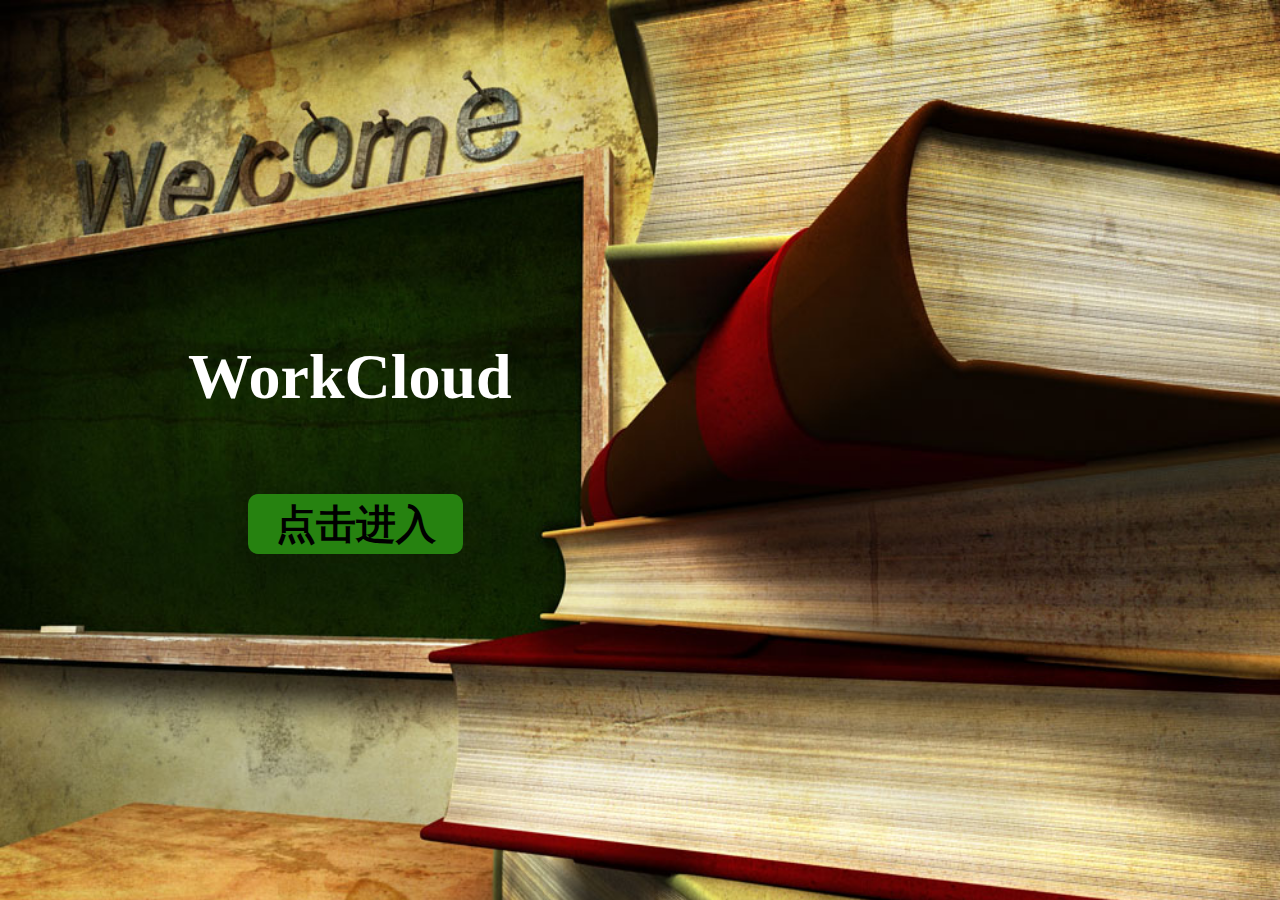
<file: index.html>
<!DOCTYPE html>
<html>
	<head>
		<meta charset="utf-8" />
		<title>WordColud</title>
		<link rel="stylesheet" href="css/index.css" />
	</head>
	<body>
		<div class="mark1">
			WorkCloud
		</div>
		<input type="button" value="点击进入" class="mark2" >
	</body>
</html>
</file>
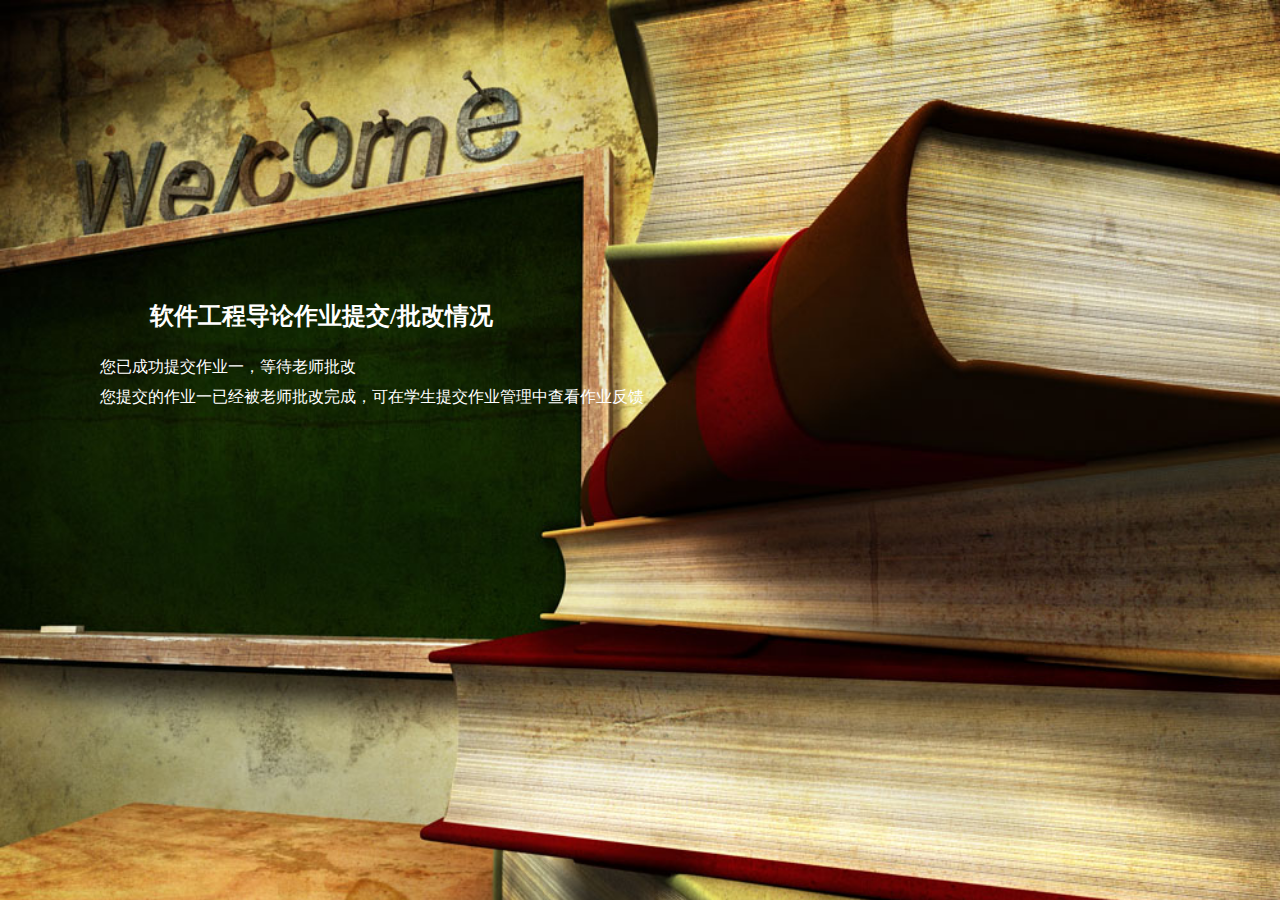
<file: alarm.html>
<!DOCTYPE html>
<html>
	<head>
		<meta charset="UTF-8">
		<title>提醒消息</title>
		<link rel="stylesheet" href="css/alarm.css" />
	</head>
	<body>
		<header>
			软件工程导论作业提交/批改情况
		</header>
		<div>
			<p>您已成功提交作业一，等待老师批改</p>
			<p>您提交的作业一已经被老师批改完成，可在学生提交作业管理中查看作业反馈</p>
		</div>
	</body>
</html>
</file>
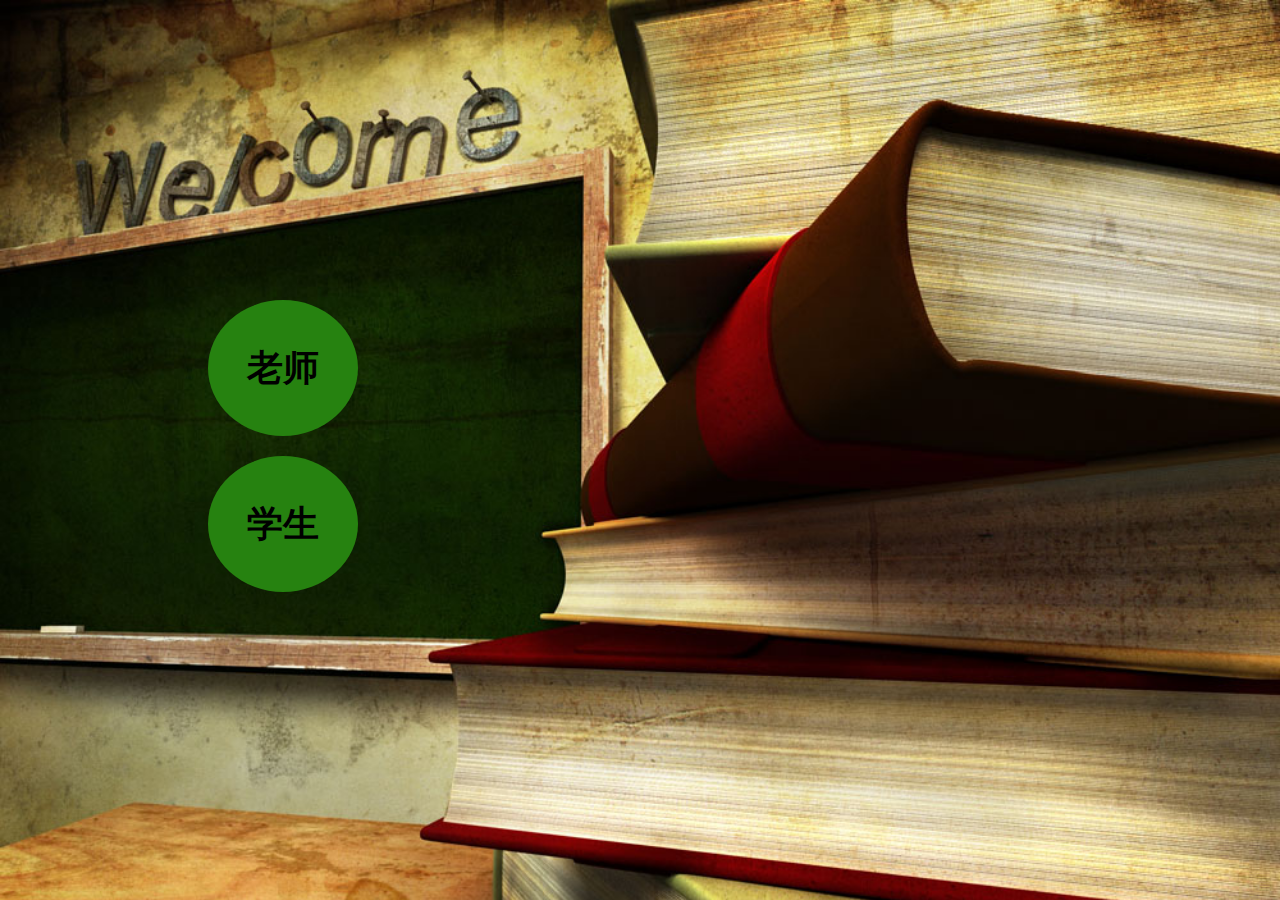
<file: login.html>
<!DOCTYPE html>
<html>
	<head>
		<meta charset="UTF-8">
		<title>登录</title>
		<link rel="stylesheet" href="css/login.css" />
	</head>
	<body>
		<div class="circle1">
			老师
		</div>
		<div class="circle2">
			学生
		</div>
	</body>
</html>
</file>
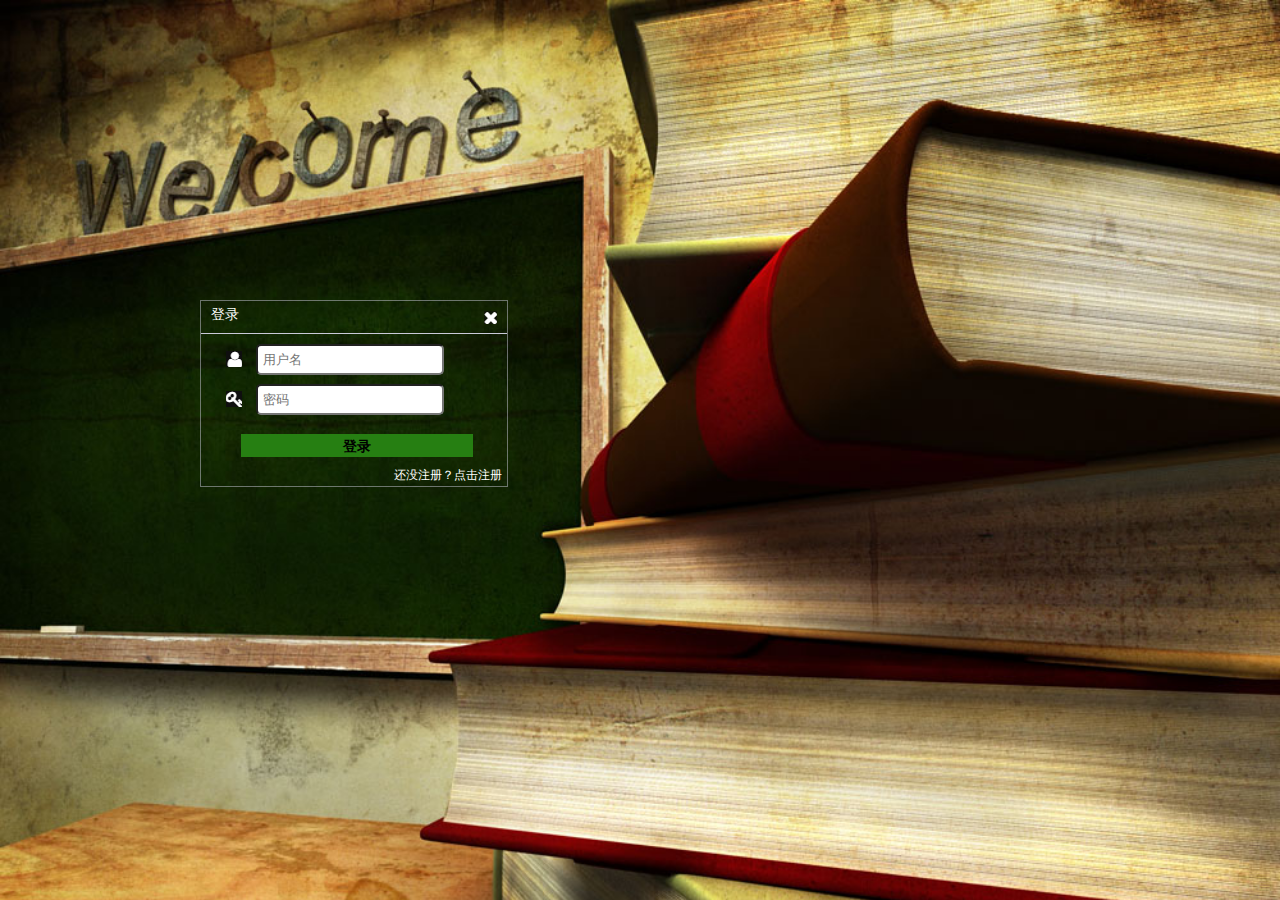
<file: login_stu.html>
<!DOCTYPE html>
<html>
	<head>
		<meta charset="UTF-8">
		<title>学生登录</title>
		<link rel="stylesheet" href="css/login_detail.css" />
	</head>
	<body>
		<form>
			<div class="header">登录</div>
			<div class="line"></div>
			<div class="username">
			<input type="text" placeholder="用户名">
			</div>
			<div class="password">
			<input type="text" placeholder="密码">
			</div>
			<input class="button" type="button" value="登录">
			<a href="##" class="footer">还没注册？点击注册</a>
		</form>
	</body>
</html>
</file>
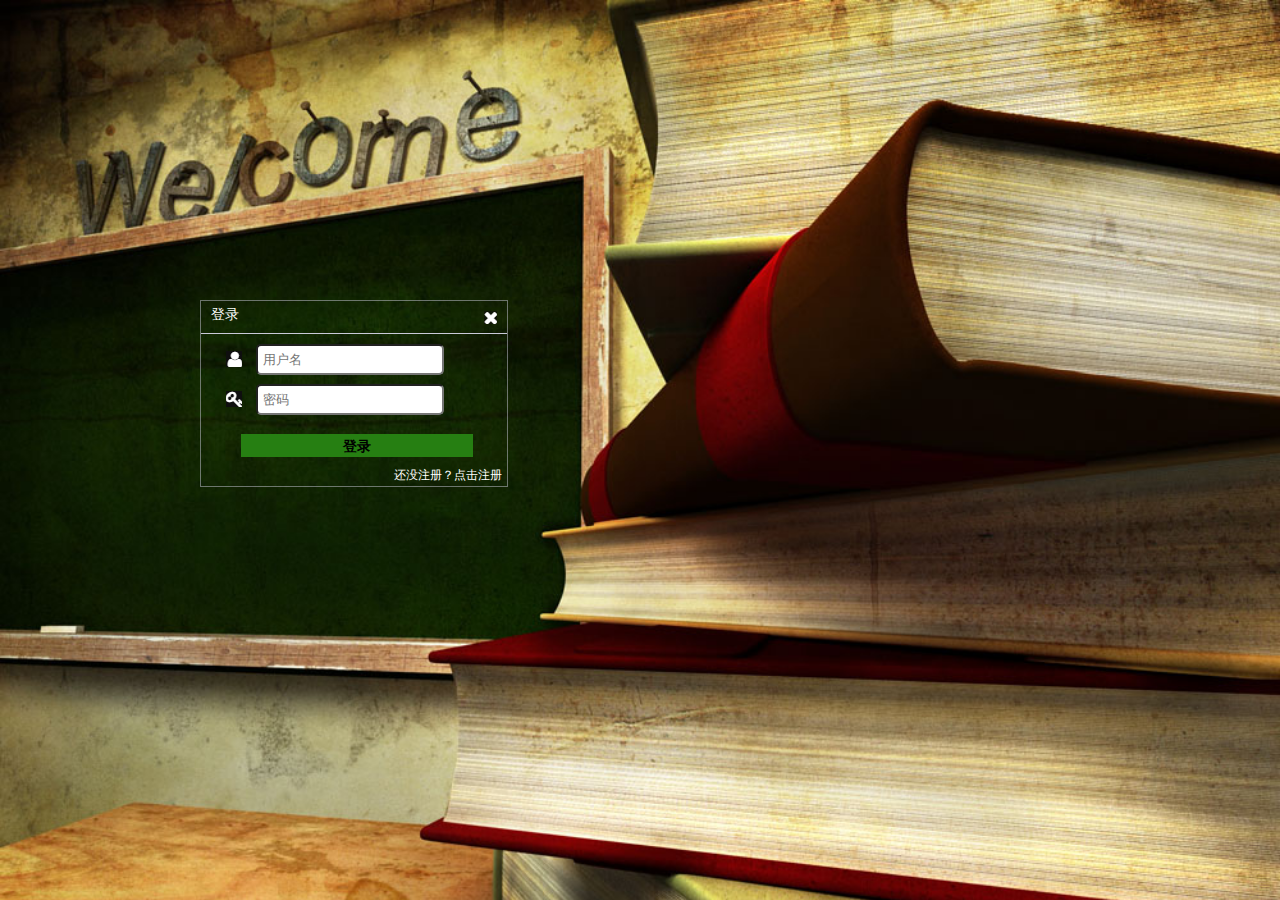
<file: login_tea.html>
<!DOCTYPE html>
<html>
	<head>
		<meta charset="UTF-8">
		<title>老师登录</title>
		<link rel="stylesheet" href="css/login_detail.css" />
	</head>
	<body>
		<form>
			<div class="header">登录</div>
			<div class="line"></div>
			<div class="username">
			<input type="text" placeholder="用户名">
			</div>
			<div class="password">
			<input type="text" placeholder="密码">
			</div>
			<input class="button" type="button" value="登录">
			<a href="##" class="footer">还没注册？点击注册</a>
		</form>
	</body>
</html>
</file>
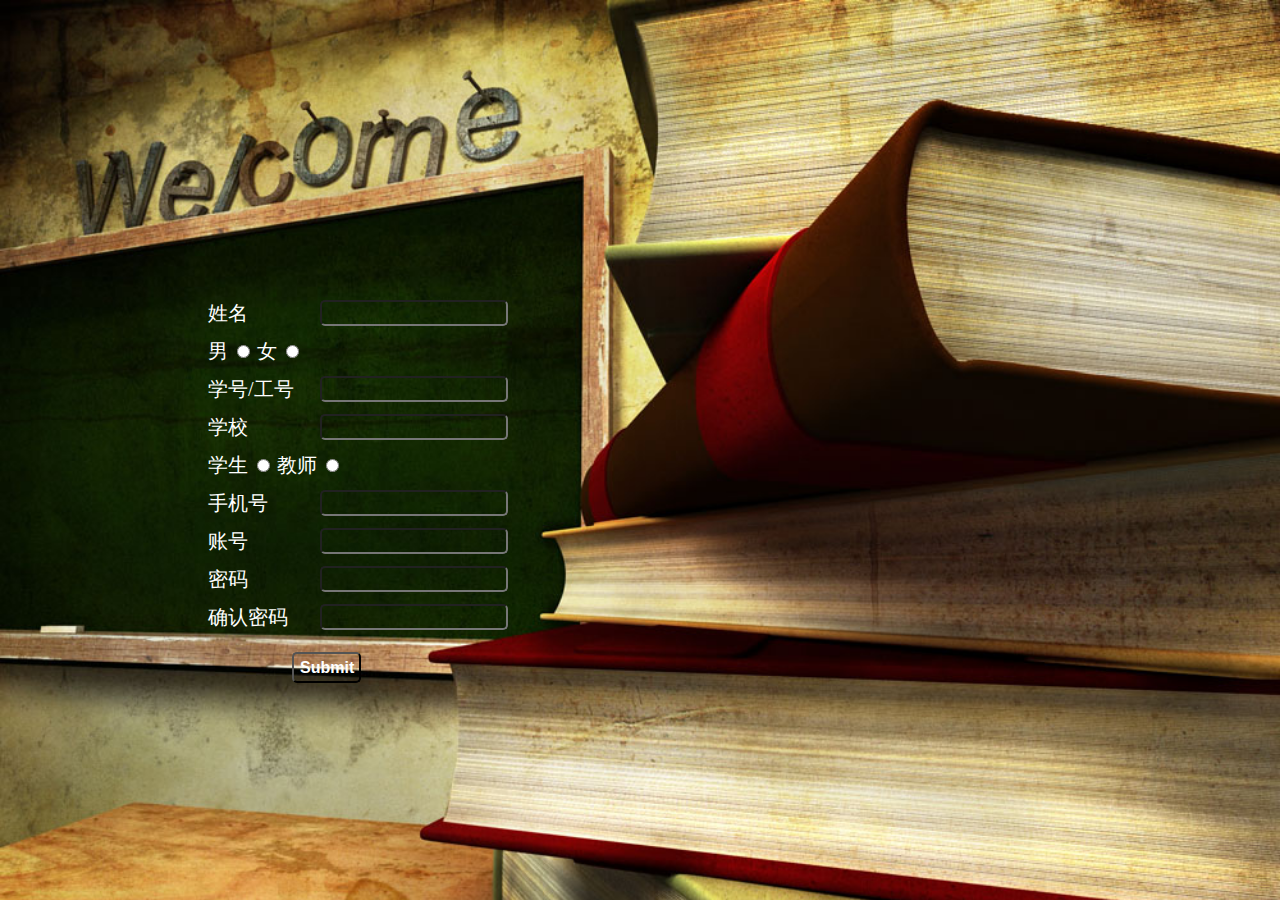
<file: reg.html>
<!DOCTYPE html>
<html>
	<head>
		<meta charset="UTF-8">
		<title>注册</title>
		<link rel="stylesheet" href="css/reg.css" />
	</head>
	<body>
		<form>
			<div>
            <label>姓名</label>
            <input type="text" name="name">
          </div>
          <div>
            <label for="male">男</label>
            <input type="radio" id="male" name="sex" value="male">
            <label for="famale">女</label>
            <input type="radio" id="famale" name="sex" value="famale">
          </div>
          <div>
           <label>学号/工号</label>
            <input type="text" name="id">
          </div>
          <div>
            <label>学校</label>
            <input type="text" name="school">
          </div>
          <div>
            <label>学生</label>     
            <input type="radio" name="usertype" value="student">        
            <label>教师</label>     
            <input type="radio" name="usertype" value="teacher">
          </div>
          <div>
             <label>手机号</label>
            <input type="text" name="phonenumber">
          </div>
          <div>
            <label>账号</label>
            <input type="text" name="account">
          </div>
          <div>
            <label>密码</label>
            <input type="password" name="password">
          </div>
          <div>
            <label> 确认密码</label>
            <input type="password" name="passwordconfirm">
          </div>
          <div>
            <input type="submit">
          </div>
		</form>
	</body>
</html>
</file>
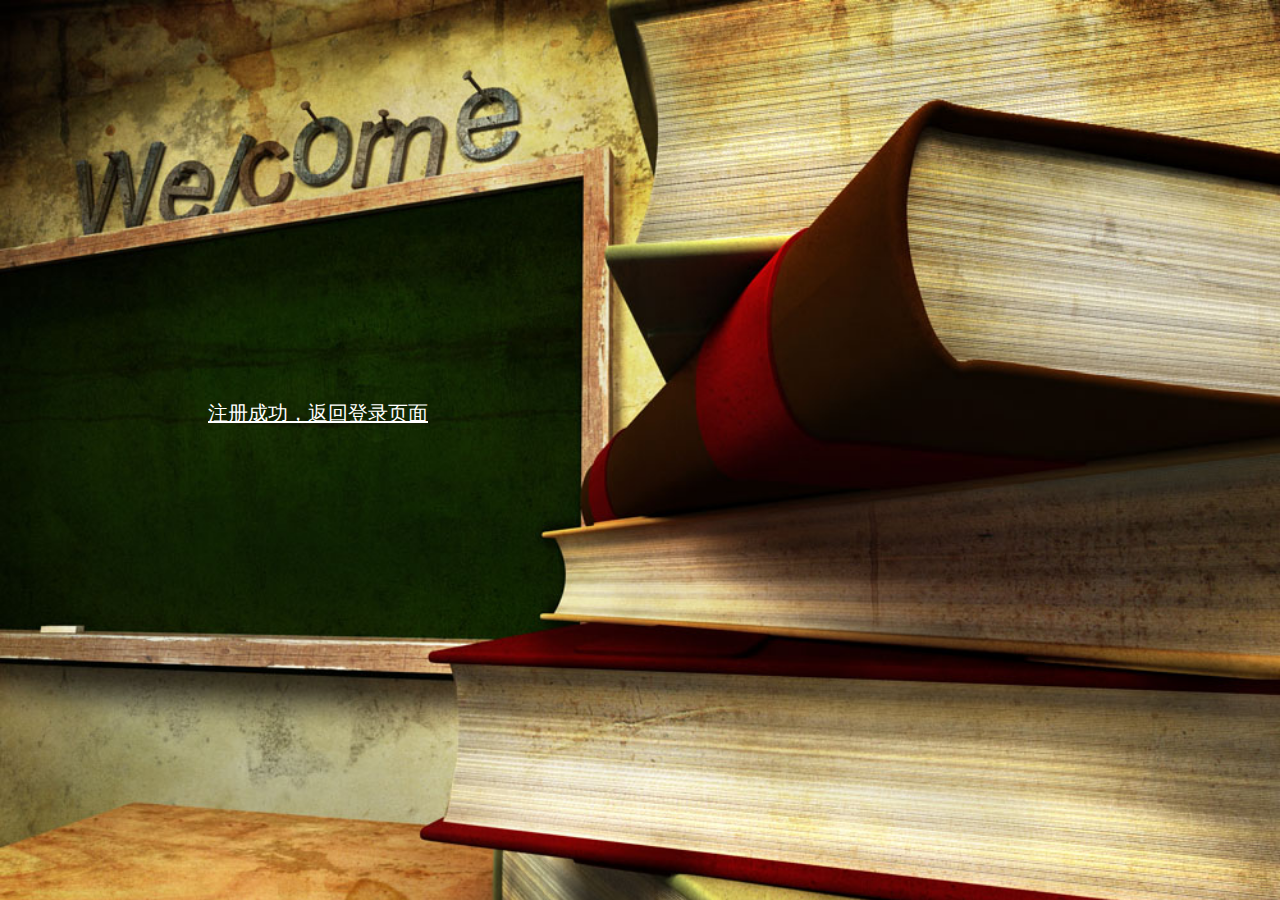
<file: reg_success.html>
<!DOCTYPE html>
<html>
	<head>
		<meta charset="UTF-8">
		<title>注册成功</title>
		<link rel="stylesheet" href="css/reg_success.css" />
	</head>
	<body>
		<a href="##">注册成功，返回登录页面</a>
	</body>
</html>
</file>
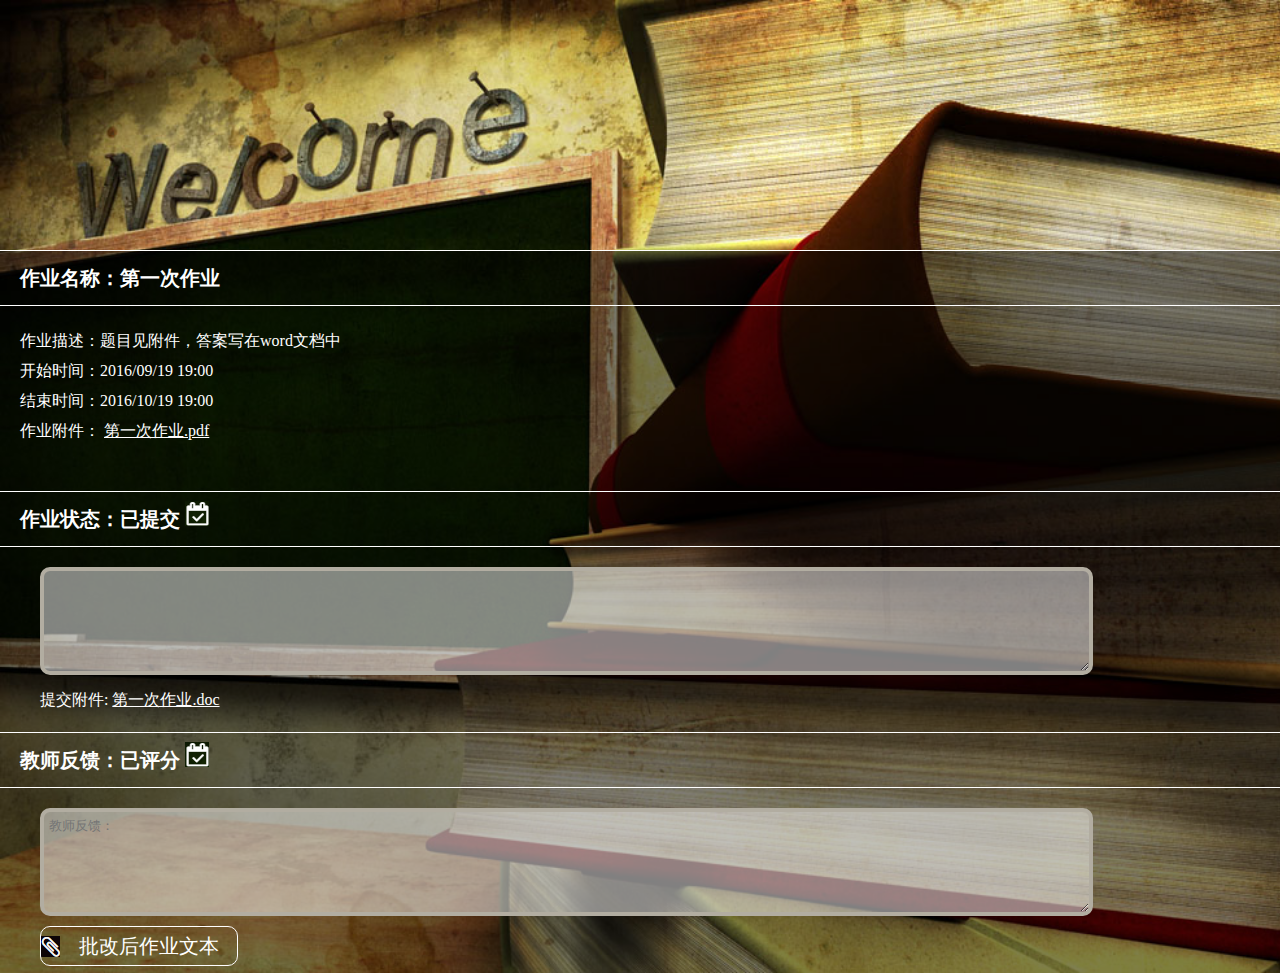
<file: stu_work_detail.html>
<!DOCTYPE html>
<html>
	<head>
		<meta charset="UTF-8">
		<title>学生提交作业管理</title>
		<link rel="stylesheet" href="css/stu_work_detail.css" />
	</head>
	<body>
		<header class="header1">
			作业名称：第一次作业
		</header>
		<div class="outer">
			<p>作业描述：题目见附件，答案写在word文档中</p>
			<p>开始时间：2016/09/19 19:00</p>
			<p>结束时间：2016/10/19 19:00</p>
			<span>作业附件：</span>
			<a href="##">第一次作业.pdf</a>
		</div>
		<header class="header2">
			作业状态：已提交
			<img src="img/icon13.png"/>
		</header>
		<div class="outer">
			<textarea class="text1"></textarea>
			<div class="mark">
				<span>提交附件:</span>
				<a href="##">第一次作业.doc</a>
			</div>
		</div>
		<header class="header3">
			教师反馈：已评分
			<img src="img/icon13.png"/>
		</header>
		<div class="outer">
			<textarea class="text2" placeholder="教师反馈："></textarea>
			<button>批改后作业文本 </button>
		</div>
	</body>
</html>
</file>
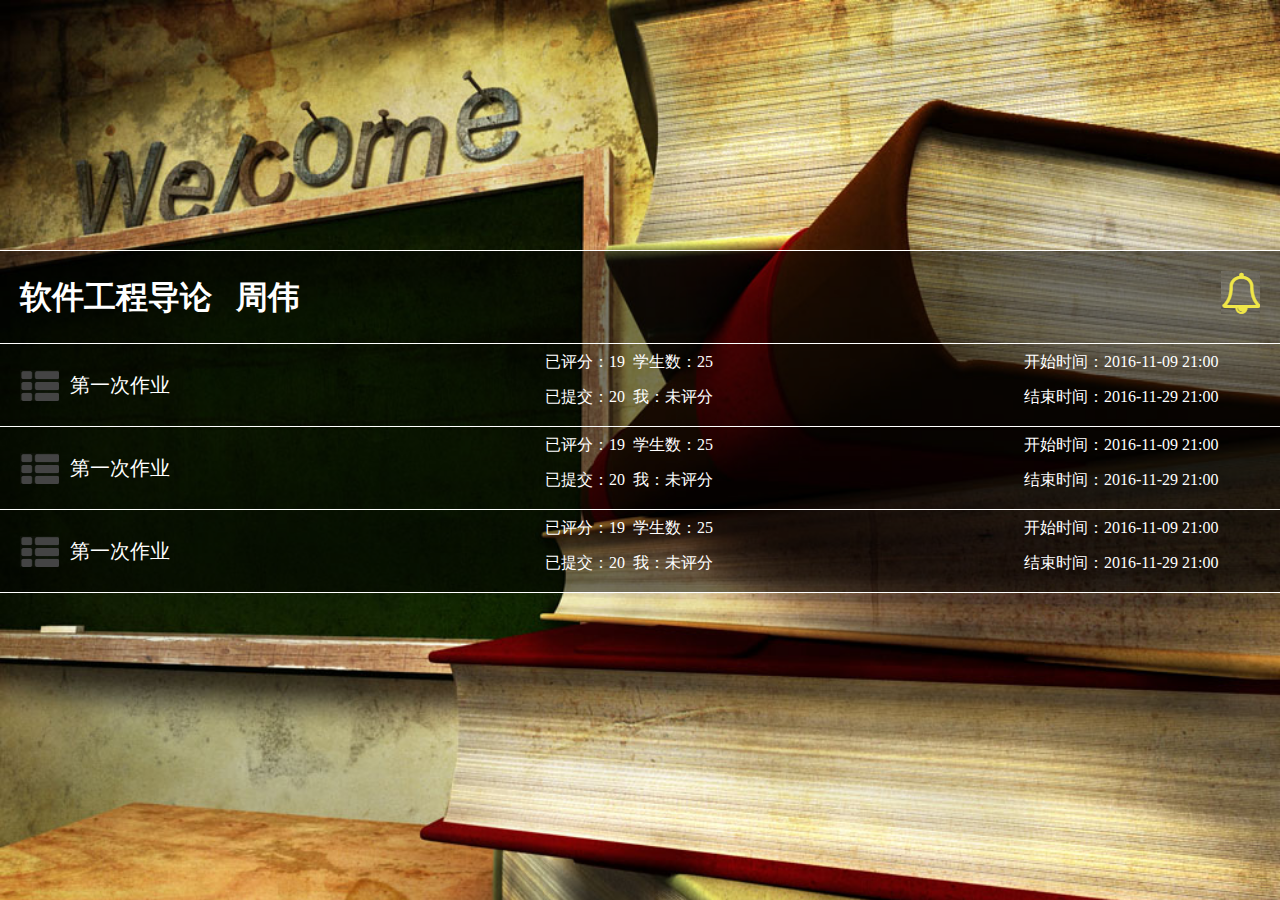
<file: stu_work_list.html>
<!DOCTYPE html>
<html>
	<head>
		<meta charset="UTF-8">
		<title>学生查看作业列表</title>
		<link rel="stylesheet" href="css/stu_work_list.css" />
	</head>
	<body>
		<header>
			<h1>软件工程导论&nbsp;&nbsp;&nbsp;周伟</h1>
			<img src="img/icon11_r1_c2.png" alt="图片"/> 
		</header>
		<div class="outer">
			<div class="left">
				<p>第一次作业</p>
			</div>
			<div class="middle">
				<p>已评分：19&nbsp;&nbsp;学生数：25</p>
				<p>已提交：20&nbsp;&nbsp;我：未评分</p>
			</div>
			<div class="right">
				<p>开始时间：2016-11-09 21:00</p>
				<p>结束时间：2016-11-29 21:00</p>
			</div>
		</div>
		<div class="outer">
			<div class="left">
				<p>第一次作业</p>
			</div>
			<div class="middle">
				<p>已评分：19&nbsp;&nbsp;学生数：25</p>
				<p>已提交：20&nbsp;&nbsp;我：未评分</p>
			</div>
			<div class="right">
				<p>开始时间：2016-11-09 21:00</p>
				<p>结束时间：2016-11-29 21:00</p>
			</div>
		</div>
		<div class="outer">
			<div class="left">
				<p>第一次作业</p>
			</div>
			<div class="middle">
				<p>已评分：19&nbsp;&nbsp;学生数：25</p>
				<p>已提交：20&nbsp;&nbsp;我：未评分</p>
			</div>
			<div class="right">
				<p>开始时间：2016-11-09 21:00</p>
				<p>结束时间：2016-11-29 21:00</p>
			</div>
		</div>
	</body>
</html>
</file>
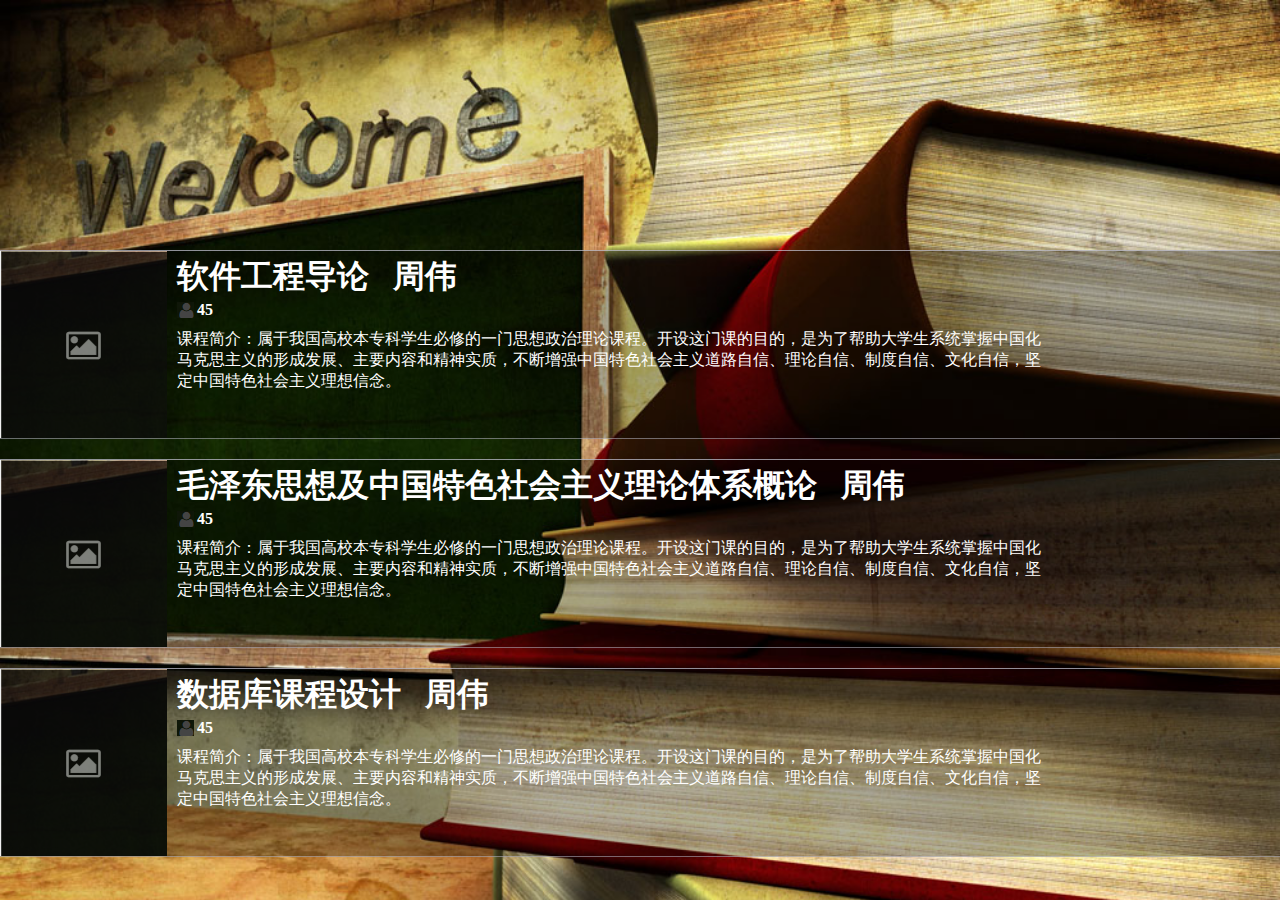
<file: student_index.html>
<!DOCTYPE html>
<html>
	<head>
		<meta charset="UTF-8">
		<title>学生主页</title>
		<link rel="stylesheet" href="css/teacher_index.css">
	</head>
	<body>
		<div class="outer first">
			<img src="img/pic02.png" alt="课程图片" />
			<div class="inner">
				<h1>软件工程导论&nbsp;&nbsp;&nbsp;周伟</h1>
				<span>45</span>
				<div class="introduce">
					课程简介：属于我国高校本专科学生必修的一门思想政治理论课程。开设这门课的目的，是为了帮助大学生系统掌握中国化马克思主义的形成发展、主要内容和精神实质，不断增强中国特色社会主义道路自信、理论自信、制度自信、文化自信，坚定中国特色社会主义理想信念。
				</div>
			</div>
		</div>
		<div class="outer">
			<img src="img/pic02.png" alt="课程图片" />
			<div class="inner">
				<h1>毛泽东思想及中国特色社会主义理论体系概论&nbsp;&nbsp;&nbsp;周伟</h1>
				<span>45</span>
				<div class="introduce">
					课程简介：属于我国高校本专科学生必修的一门思想政治理论课程。开设这门课的目的，是为了帮助大学生系统掌握中国化马克思主义的形成发展、主要内容和精神实质，不断增强中国特色社会主义道路自信、理论自信、制度自信、文化自信，坚定中国特色社会主义理想信念。
				</div>
			</div>
		</div>
		<div class="outer">
			<img src="img/pic02.png" alt="课程图片" />
			<div class="inner">
				<h1>数据库课程设计&nbsp;&nbsp;&nbsp;周伟</h1>
				<span>45</span>
				<div class="introduce">
					课程简介：属于我国高校本专科学生必修的一门思想政治理论课程。开设这门课的目的，是为了帮助大学生系统掌握中国化马克思主义的形成发展、主要内容和精神实质，不断增强中国特色社会主义道路自信、理论自信、制度自信、文化自信，坚定中国特色社会主义理想信念。
				</div>
			</div>
		</div>
	</body>
</html>
</file>
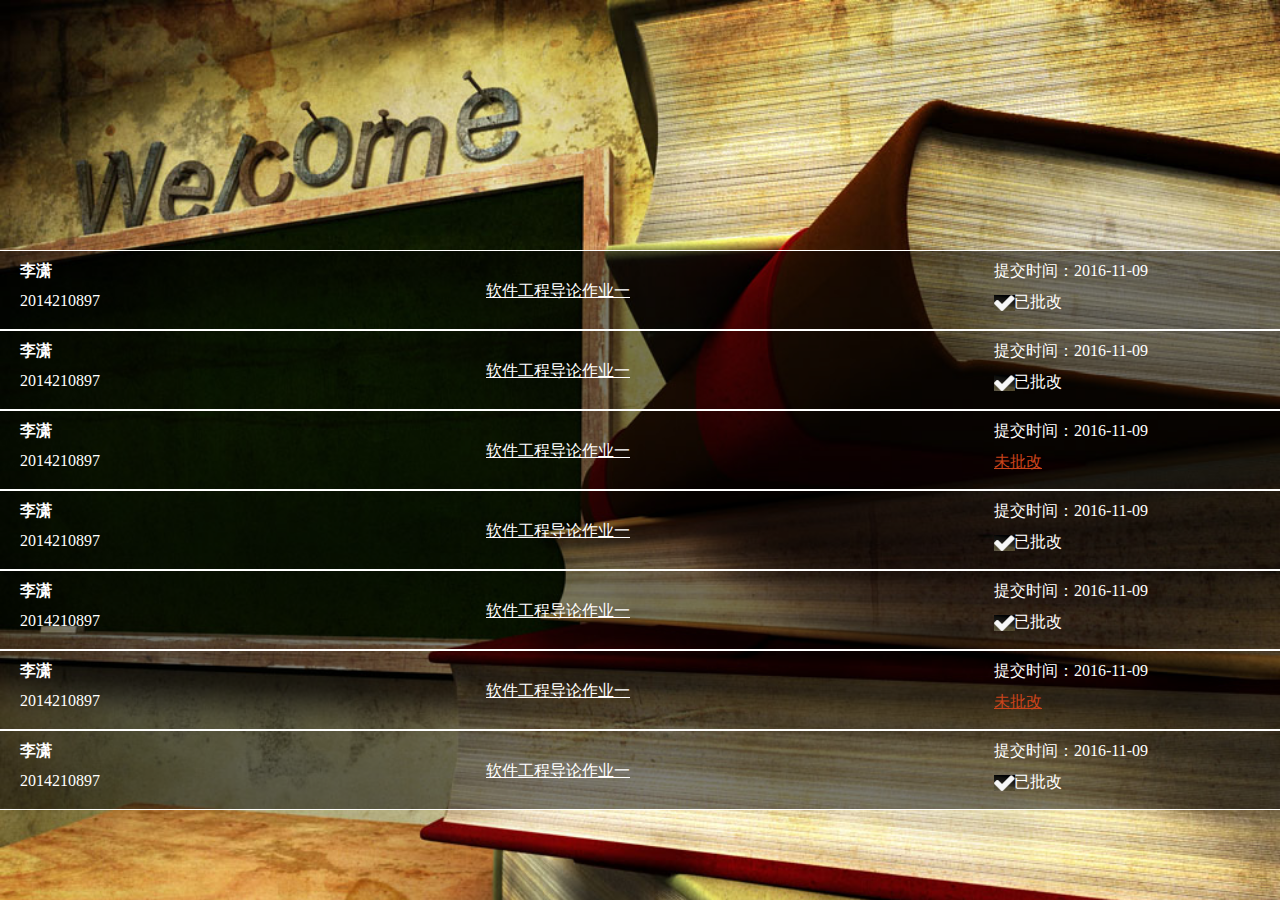
<file: submit_list.html>
<!DOCTYPE html>
<html>
	<head>
		<meta charset="UTF-8">
		<title>已提交列表</title>
		<link rel="stylesheet" href="css/submit_list.css"/>
	</head>
	<body>
		<div class="outer first">
			<div class="left">
				<p class="name">李潇</p>
				<p class="number">2014210897</p>
			</div>
			<div class="middle">
				<a href="##">软件工程导论作业一</a>
			</div>
			<div class="right">
				<p>提交时间：2016-11-09</p>
				<span>已批改</span>
			</div>		
		</div>
		<div class="outer">
			<div class="left">
				<p class="name">李潇</p>
				<p class="number">2014210897</p>
			</div>
			<div class="middle">
				<a href="##">软件工程导论作业一</a>
			</div>
			<div class="right">
				<p>提交时间：2016-11-09</p>
				<span>已批改</span>
			</div>		
		</div>
		<div class="outer">
			<div class="left">
				<p class="name">李潇</p>
				<p class="number">2014210897</p>
			</div>
			<div class="middle">
				<a href="##">软件工程导论作业一</a>
			</div>
			<div class="right">
				<p>提交时间：2016-11-09</p>
				<a href="##" class="no">未批改</a>
			</div>		
		</div>
		<div class="outer">
			<div class="left">
				<p class="name">李潇</p>
				<p class="number">2014210897</p>
			</div>
			<div class="middle">
				<a href="##">软件工程导论作业一</a>
			</div>
			<div class="right">
				<p>提交时间：2016-11-09</p>
				<span>已批改</span>
			</div>		
		</div>
		<div class="outer">
			<div class="left">
				<p class="name">李潇</p>
				<p class="number">2014210897</p>
			</div>
			<div class="middle">
				<a href="##">软件工程导论作业一</a>
			</div>
			<div class="right">
				<p>提交时间：2016-11-09</p>
				<span>已批改</span>
			</div>		
		</div>
		<div class="outer">
			<div class="left">
				<p class="name">李潇</p>
				<p class="number">2014210897</p>
			</div>
			<div class="middle">
				<a href="##">软件工程导论作业一</a>
			</div>
			<div class="right">
				<p>提交时间：2016-11-09</p>
				<a href="##" class="no">未批改</a>
			</div>		
		</div>
		<div class="outer">
			<div class="left">
				<p class="name">李潇</p>
				<p class="number">2014210897</p>
			</div>
			<div class="middle">
				<a href="##">软件工程导论作业一</a>
			</div>
			<div class="right">
				<p>提交时间：2016-11-09</p>
				<span>已批改</span>
			</div>		
		</div>
	</body>
</html>
</file>
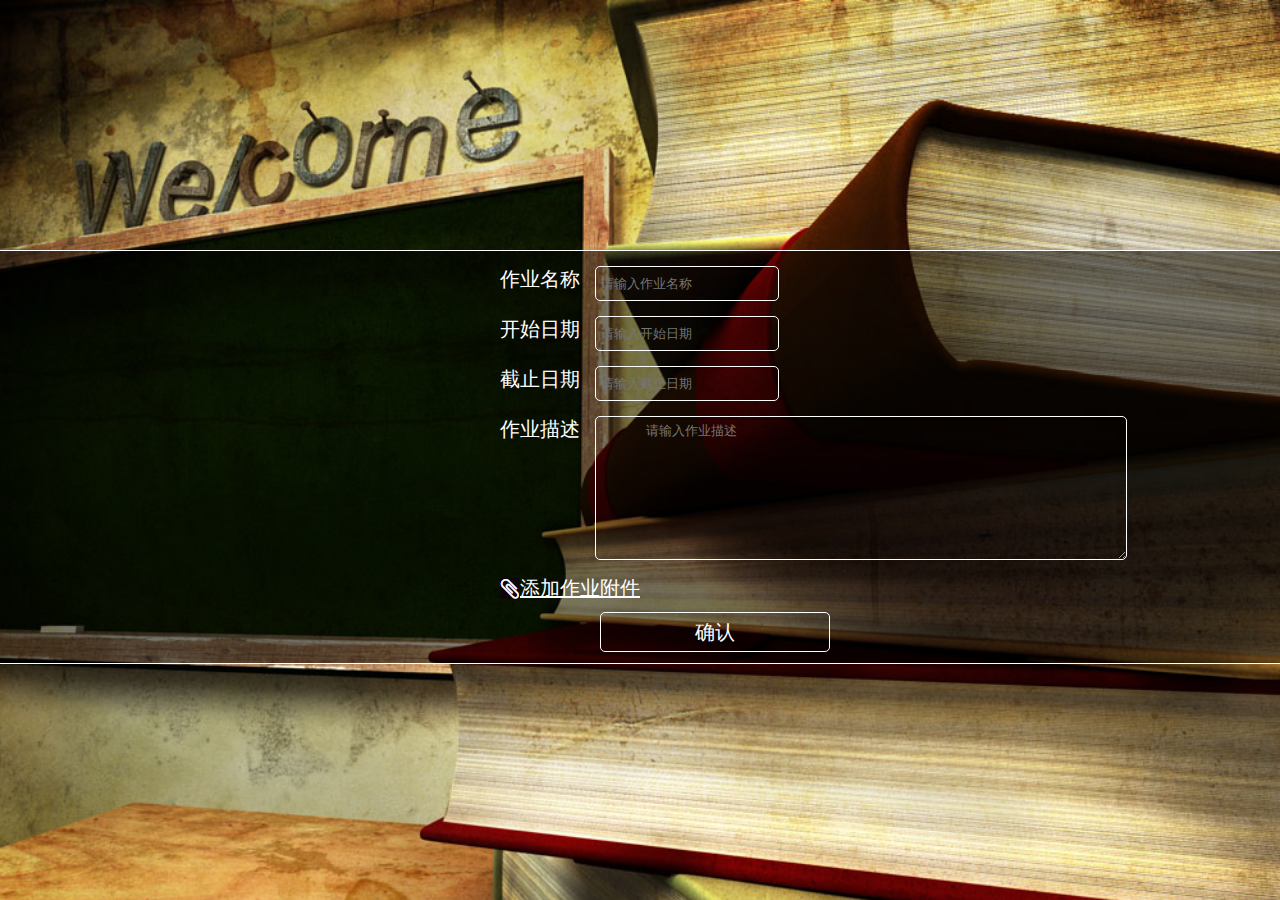
<file: teacher_add.html>
<!DOCTYPE html>
<html>
	<head>
		<meta charset="UTF-8">
		<title>老师添加作业</title>
		<link rel="stylesheet" href="css/teacher_add.css" />
	</head>
	<body>
		<div class="outer">
			<div class="inner">
				<label>作业名称</label>
				<input type="text" placeholder="请输入作业名称" />
			</div>
			<div class="inner">
				<label>开始日期</label>
				<input type="text" placeholder="请输入开始日期" />
			</div>
			<div class="inner">
				<label>截止日期</label>
				<input type="text" placeholder="请输入截止日期" />
			</div>
			<div class="inner text">
				<label>作业描述</label>
				<textarea placeholder="请输入作业描述"></textarea>
			</div>
			<a href="##">添加作业附件</a>
			<button>确认</button>
		</div>
	</body>
</html>
</file>
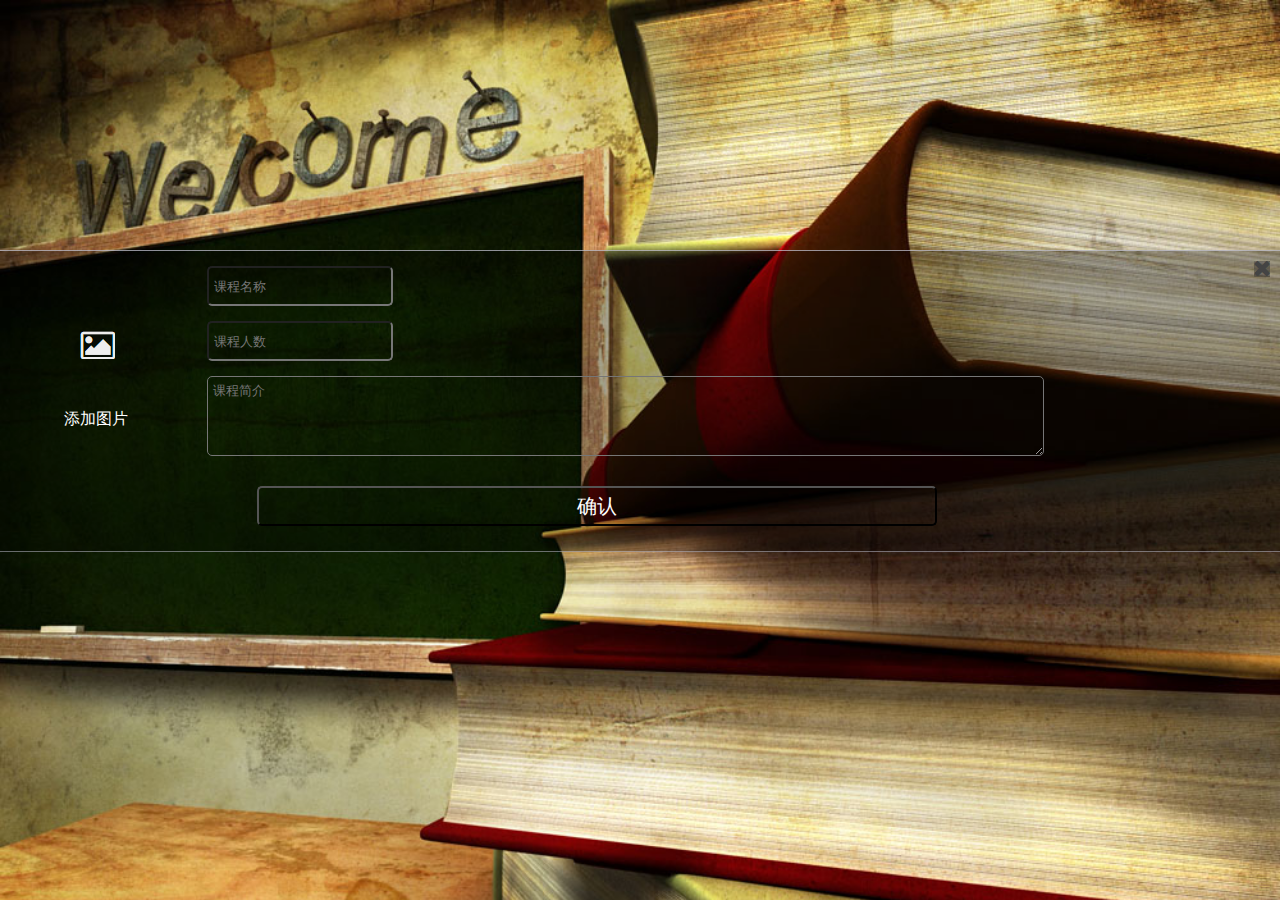
<file: teacher_addCourse.html>
<!DOCTYPE html>
<html>
	<head>
		<meta charset="UTF-8">
		<title>老师添加课程</title>
		<link rel="stylesheet" href="css/teacher_addCourse.css"/>
	</head>
	<body>
		<div class="outer">
			<div class="pic">
				<img src="img/icon5.png" alt="图片"/>
				<span>添加图片</span>
			</div>
			<div class="form">
				<img src="img/icon6.png" alt="关闭"/> 
				<input type="text" placeholder="课程名称">
				<input type="text" placeholder="课程人数">
				<textarea placeholder="课程简介"></textarea>
				<button>确认</button>
			</div>
		</div>
	</body>
</html>
</file>
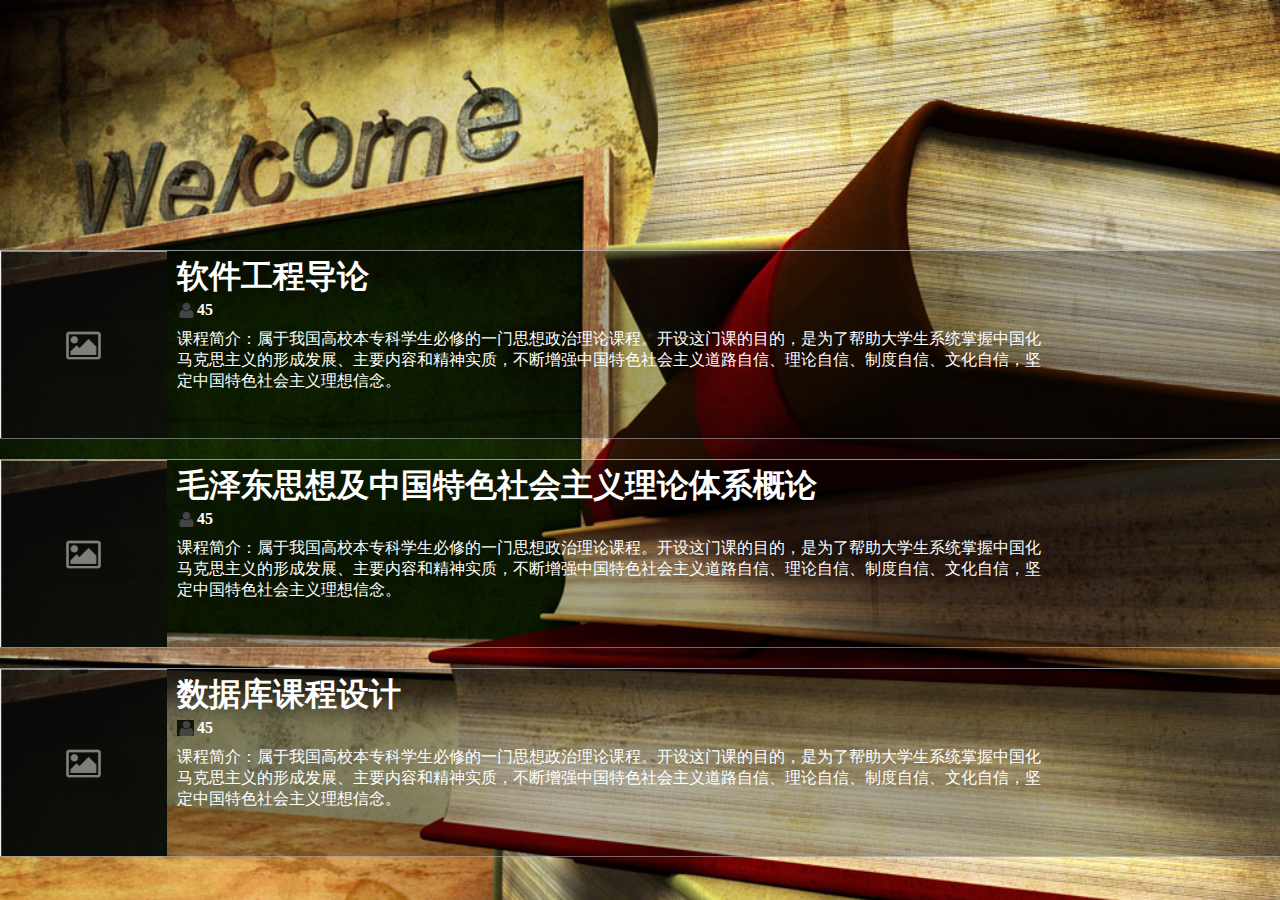
<file: teacher_index.html>
<!DOCTYPE html>
<html>
	<head>
		<meta charset="UTF-8">
		<title>老师主页</title>
		<link rel="stylesheet" href="css/teacher_index.css">
	</head>
	<body>
		<div class="outer first">
			<img src="img/pic02.png" alt="课程图片" />
			<div class="inner">
				<h1>软件工程导论</h1>
				<span>45</span>
				<div class="introduce">
					课程简介：属于我国高校本专科学生必修的一门思想政治理论课程。开设这门课的目的，是为了帮助大学生系统掌握中国化马克思主义的形成发展、主要内容和精神实质，不断增强中国特色社会主义道路自信、理论自信、制度自信、文化自信，坚定中国特色社会主义理想信念。
				</div>
			</div> 
		</div>
		<div class="outer">
			<img src="img/pic02.png" alt="课程图片" />
			<div class="inner">
				<h1>毛泽东思想及中国特色社会主义理论体系概论</h1>
				<span>45</span>
				<div class="introduce">
					课程简介：属于我国高校本专科学生必修的一门思想政治理论课程。开设这门课的目的，是为了帮助大学生系统掌握中国化马克思主义的形成发展、主要内容和精神实质，不断增强中国特色社会主义道路自信、理论自信、制度自信、文化自信，坚定中国特色社会主义理想信念。
				</div>
			</div>
		</div>
		<div class="outer">
			<img src="img/pic02.png" alt="课程图片" />
			<div class="inner">
				<h1>数据库课程设计</h1>
				<span>45</span>
				<div class="introduce">
					课程简介：属于我国高校本专科学生必修的一门思想政治理论课程。开设这门课的目的，是为了帮助大学生系统掌握中国化马克思主义的形成发展、主要内容和精神实质，不断增强中国特色社会主义道路自信、理论自信、制度自信、文化自信，坚定中国特色社会主义理想信念。
				</div>
			</div>
		</div>
	</body>
</html>
</file>
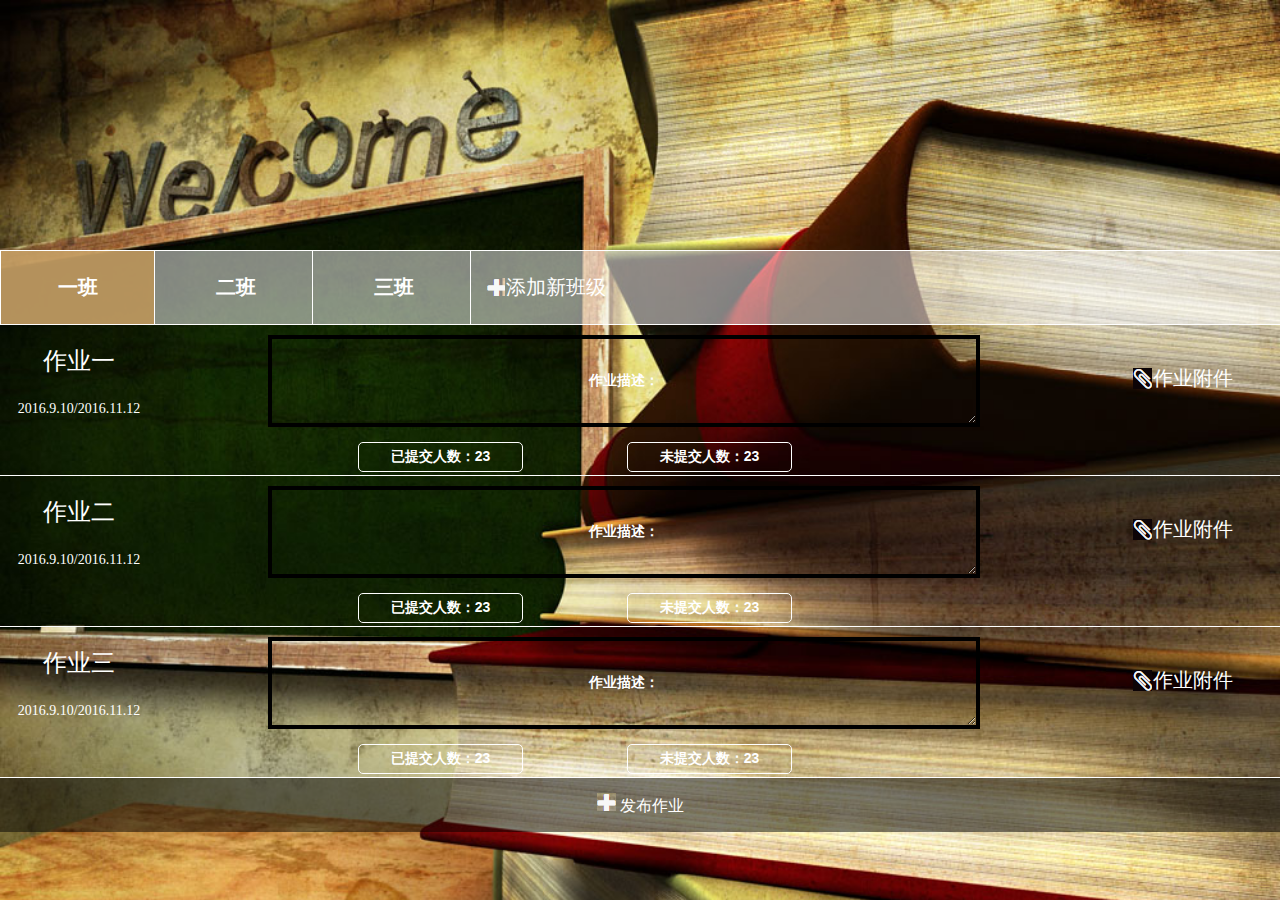
<file: work_manage.html>
<!DOCTYPE html>
<html>
	<head>
		<meta charset="UTF-8">
		<title>老师作业管理</title>
		<link rel="stylesheet" href="css/work_manage.css" />
	</head>
	<body>
		<header>
			<ul>
				<li class="first">一班</li>
				<li>二班</li>
				<li>三班</li>
			</ul>
			<span>添加新班级</span>
		</header>
		<div class="outer">
			<div class="left">
				<p class="mark">作业一</p>
				<p class="time">2016.9.10/2016.11.12</p>
			</div>
			<div class="middle">
				<textarea>作业描述：</textarea>
				<button>已提交人数：23</button>
				<button>未提交人数：23</button>
			</div>
			<div class="right">
				<a href="##">作业附件</a>
			</div>
		</div>
		<div class="outer">
			<div class="left">
				<p class="mark">作业二</p>
				<p class="time">2016.9.10/2016.11.12</p>
			</div>
			<div class="middle">
				<textarea>作业描述：</textarea>
				<button>已提交人数：23</button>
				<button>未提交人数：23</button>
			</div>
			<div class="right">
				<a href="##">作业附件</a>
			</div>
		</div>
		<div class="outer">
			<div class="left">
				<p class="mark">作业三</p>
				<p class="time">2016.9.10/2016.11.12</p>
			</div>
			<div class="middle">
				<textarea>作业描述：</textarea>
				<button>已提交人数：23</button>
				<button>未提交人数：23</button>
			</div>
			<div class="right">
				<a href="##">作业附件</a>
			</div>
		</div>
		<footer>
			<img src="img/icon9.png" alt="加号"/>
			<span>发布作业</span>
		</footer>
	</body>
</html>
</file>
<file: css/index.css>
body{
	background: url(../img/pic01.jpg) no-repeat;
	background-size: cover;
	font-family: "微软雅黑";
}

.mark1{
	color:#FFFFFF;
	font-weight: bold;
	font-size: 64px;
	z-index: 10;
	margin-top: 340px;
	margin-left: 180px;
}

.mark2{
	height:60px;
	width:215px;
	background: #268210;
	color: #000000;
	line-height: 40px;
	text-align: center;
	margin-top:80px;
	margin-left:240px;
	font-size: 40px;
	font-weight: 800;
	border: none;
	border-radius: 10px;
	outline: none;
}
</file>
<file: css/alarm.css>
*{
	margin:0;
	padding: 0;
}
body{
	background: url(../img/pic01.jpg) no-repeat;
	background-size: cover;
	font-family: "微软雅黑";
	color:#FFFFFF;
}

header{
	margin-top:300px;
	margin-left: 150px;
	font-size: 24px;
	font-weight: bold;
}

div{
	margin-top: 20px;
	margin-left: 100px;
}

p{
	line-height: 30px;
}
</file>
<file: css/login.css>
body{
	background: url(../img/pic01.jpg) no-repeat;
	background-size: cover;
	font-family: "微软雅黑";
}

.circle1{
	height:136px;
	width:150px;
	border:none;
	border-radius: 75px/68px;
	background: #268210;
	color: #000000;
	font-size: 36px;
	font-weight: bold;
	margin-left: 200px;
	margin-top:300px;
	line-height: 136px;
	text-align: center;
}

.circle2{
	height:136px;
	width:150px;
	border:none;
	border-radius: 75px/68px;
	background: #268210;
	color: #000000;
	font-size: 36px;
	font-weight: bold;
	margin-left: 200px;
	margin-top:20px;
	line-height: 136px;
	text-align: center;
}
</file>
<file: css/login_detail.css>
body{
	background: url(../img/pic01.jpg) no-repeat;
	background-size: cover;
	font-family: "微软雅黑";
	margin:0;
	padding:0;
}

form{
	width: 306px;
	height:185px;
	margin-top: 300px;
	margin-left: 200px;
	border:1px solid rgba(202,202,217,0.5);
}

.header{
	font-size: 14px;
	color: #FFFFFF;
	background: url(../img/icon3.png) no-repeat right;
	height: 27px;
	padding-left: 10px;
	padding-top:5px;
	margin-right: 10px;
}

.line{
	height:1px;
	background: #CACAD9;
}

.username{
	height:30px;
	padding-left: 30px;
	margin-left:25px;
	margin-top:10px;
	background: url(../img/icon1.png) no-repeat left;
}

.username input{
	height:25px;
	border-radius: 5px;
	padding-left:5px;
}
.password{
	height:30px;
	padding-left: 30px;
	margin-left:25px;
	margin-top:10px;
	background: url(../img/icon2.png) no-repeat left;
}

.password input{
	height:25px;
	border-radius: 5px;
	padding-left: 5px;
}

.button{
	width:232px;
	height:23px;
	background:#267F12;
	text-align: center;
	line-height: 23px;
	color:#000000;
	font-size:14px;
	font-weight: bold;
	margin-top:20px;
	margin-left: 40px;
	border:none;
	outline:none;	
}

.footer{
	color:#FFFFFF;
	font-size: 12px;
	margin-top:10px;
	float:right;
	margin-right:5px;
	display: block;
	text-decoration: none;
}
</file>
<file: css/reg.css>
body{
	background: url(../img/pic01.jpg) no-repeat;
	background-size: cover;
	font-family: "微软雅黑";
}

form{
	height:323px;
	width:300px;
	margin-left:200px;
	margin-top:300px;
}

div{
	height:38px;
	width:100%;
}

label{
	color:#FFFFFF;
	font-size: 20px;
	font-weight: 500;
}

input[type="text"]{
	display: inline-block;
	float:right;
	background: none;
	height:20px;
	border-radius: 5px;
	padding-left: 5px;
}

input[type="password"]{
	display: inline-block;
	float:right;
	background: none;
	height:20px;
	border-radius: 5px;
	padding-left: 5px;
}

input[type="submit"]{
	height:31px;
	width:69px;
	color:#FFFFFF;
	font-size: 16px;
	font-weight: bold;
	margin-top:10px;
	margin-left:84px;
	outline: none;
	background: none;
	border-radius: 5px;
}
</file>
<file: css/reg_success.css>
body{
	background: url(../img/pic01.jpg) no-repeat;
	background-size: cover;
	font-family: "微软雅黑";
}

a{
	font-size: 20px;
	color: #FFFFFF;
	margin-top: 400px;
	margin-left: 200px;
	display: block;
}
</file>
<file: css/stu_work_detail.css>
*{
	margin:0;
	padding: 0;
}

body{
	background: url(../img/pic01.jpg) no-repeat;
	background-size: cover;
	font-family: "微软雅黑";
	color:#FFFFFF;
}

header{
	height:54px;
	padding-left: 20px;
	font-weight: bold;
	font-size: 20px;
	background: rgba(0,0,0,0.5);
	line-height: 54px;
	border-bottom: 1px solid #FFFFFF;
	border-top: 1px solid #FFFFFF;
}

.header1{
	margin-top: 250px;
}

.outer{
	height:165px;
	background: rgba(0,0,0,0.5);
	line-height: 30px;
	padding-top: 20px;
	padding-left: 20px;
}

a{
	color: #FFFFFF;
}

textarea{
	width:1040px;
	height:95px;
	background: rgba(255,255,255,0.5);
	border-radius: 10px;
	border:4px solid #B2ADA1;
	display: block;
	margin-left: 20px;
	outline:none;
	padding:5px 0 0 5px;
}

button{
	height:40px;
	width:198px;
	border:1px solid #FFFFFF;
	background: none;
	padding-left: 20px;
	background: url(../img/icon8.png) no-repeat left;
	color:#FFFFFF;
	border-radius: 10px;
	font-size: 20px;
	margin-top: 10px;
	margin-left: 20px;
}

.mark{
	margin-left: 20px;
	margin-top: 10px;
}
</file>
<file: css/stu_work_list.css>
*{
	margin:0;
	padding: 0;
}
body{
	background: url(../img/pic01.jpg) no-repeat;
	background-size: cover;
	font-family: "微软雅黑";
	color:#FFFFFF;
}
header{
	height:92px;
	border-bottom: 1px solid #FFFFFF;
	border-top: 1px solid #FFFFFF;
	background: rgba(0,0,0,0.5);
	margin-top: 250px;
}

h1{
	line-height: 92px;
	float:left;
	margin-left: 20px;
}

header img{
	float:right;
	margin-top:20px;
	margin-right: 20px;
}

.outer{
	height:82px;
	background: rgba(0,0,0,0.5);
	border-bottom: 1px solid #FFFFFF;
}

.left{
	margin-left: 20px;
	float:left;
	line-height: 82px;
	background: url(../img/icon12.png) no-repeat left;
	padding-left: 50px;
	font-size: 20px;
}

.middle{
	float:left;
	line-height: 35px;
	margin-left:375px;
}

.right{
	width:20%;
	float:right;
	line-height: 35px;
}
</file>
<file: css/teacher_index.css>
body{
	background: url(../img/pic01.jpg) no-repeat;
	background-size: cover;
	font-family: "微软雅黑";
	margin:0px;
	padding:0px;
}

.first{
	margin-top:250px;
}
.outer{
	height:187px;
	width:100%;
	border:none;
	border-bottom: 1px solid rgba(202,202,217,0.5);
	border-top: 1px solid rgba(202,202,217,0.7);
	margin-bottom: 20px;
	background: rgba(0,0,0,0.3);
}

img{
	float:left;
}
h1{
	line-height: 50px;
	margin-top:0px;
	margin-bottom: 0px;
}
.inner{
	padding-left: 177px;
	color: #FFFFFF;
	height:100%;
}

span{
	background: url(../img/icon4.png) no-repeat left;
	padding-left:20px;
	font-weight: bold;
}

.introduce{
	width:866px;
	margin-top:10px;
}
</file>
<file: css/submit_list.css>
*{
	margin:0;
	padding:0;
}

body{
	background: url(../img/pic01.jpg) no-repeat;
	background-size: cover;
	font-family: "微软雅黑";
	color:#FFFFFF;
	font-size: 16px;
}

.first{
	margin-top: 250px;
}

.outer{
	width:100%;
	height:78px;
	background: rgba(0,0,0,0.5);
	position: relative;
	border-top: 1px solid #FFFFFF;
	border-bottom: 1px solid #FFFFFF;
}

.left{
	width:20%;
	float:left;
}

p{
	margin-top:10px;
	padding-left: 20px;
}
.name{
	font-weight: bold;
}

.middle{
	padding-top:30px;
	width:60%;
	float: left;
}
a{
	padding-left:230px;
	color:#FFFFFF
}

.right{
	width:20%;
	position: absolute;
	right:50px;
}

span{
	display: block;
	margin-left: 20px;
	padding-left: 20px;
	margin-top: 10px;
	background: url(../img/icon10.png) no-repeat left;
}

.no{
	color:#CB441A;
	padding-left: 20px;
	margin-top: 10px;
	display: block;
}
</file>
<file: css/teacher_add.css>
*{
	margin:0;
	padding:0;
}

body{
	background: url(../img/pic01.jpg) no-repeat;
	background-size: cover;
	font-family: "微软雅黑";
	color: #FFFFFF;
	font-size: 20px;
}

.outer{
	height:412px;
	width: 100%;
	background: rgba(0,0,0,0.5);
	border-bottom: 1px solid #FFFFFF;
	border-top: 1px solid #FFFFFF;
	margin-top: 250px;
}

.inner{
	margin-top:15px;
	margin-left: 500px;
}

input[type="text"]{
	height:33px;
	margin-left: 10px;
	border:1px solid #FFFFFF;
	border-radius: 5px;
	outline: none;
	background: none;
	padding-left: 5px;
}

label{
	vertical-align: top;
}
textarea{
	width:480px;
	height:137px;
	background: none;
	border: 1px solid #FFFFFF;
	border-radius: 5px;
	margin-left: 10px;
	padding:5px 0 0 50px;
	outline: none;
}

.text{
	margin-left:500px;
}

a{
	background: url(../img/icon8.png) no-repeat left;
	padding-left: 20px;
	color: #FFFFFF;
	display: inline-block;
	margin-top: 10px;
	margin-left: 500px;
}

button{
	display: block;
	margin-top: 10px;
	height: 40px;
	width:230px;
	background: none;
	border: 1px solid #FFFFFF;
	border-radius: 5px;
	color:#FFFFFF;
	font-size: 20px;
	margin-left: 600px;
}
</file>
<file: css/teacher_addCourse.css>
*{
	padding:0;
	margin:0;
}
body{
	background: url(../img/pic01.jpg) no-repeat;
	background-size: cover;
	font-family: "微软雅黑";
}

.outer{
	border:none;
	border-bottom: 1px solid rgba(202,202,217,0.5);
	border-top: 1px solid rgba(202,202,217,0.7);
	background: rgba(0,0,0,0.3);
	margin-top:250px;
	height:300px;
	width:100%;
}

.pic{
	width:15%;
	height:100%;
	float:left;
	text-align: center;
}

.form{
	float:right;
	width:85%;
	height:100%;
}

.pic img{
	margin-top: 80px;
	margin-left: 80px;
	display: block;
}

span{
	display: block;
	margin-top:50px;
	font-size: 16px;
	color: #FFFFFF;
}

.form img{
	float:right;
	margin-top:10px;
	margin-right: 10px;
}

input{
	padding-left: 5px;
	display: block;
	height:36px;
	background: none;
	border-radius: 5px;
	margin-left: 15px;
	margin-top:15px;
}

textarea{
	padding-left: 5px;
	padding-top: 5px;
	display: block;
	background: none;
	margin-top:15px;
	width:830px;
	height:73px;
	margin-left: 15px;
	border-radius: 5px;
}

button{
	width:680px;
	height:40px;
	display: block;
	background: none;
	font-size: 20px;
	color:#FFFFFF;
	outline: none;
	border-radius: 5px;
	margin-left:65px;
	margin-top: 30px;
}
</file>
<file: css/work_manage.css>
body{
	background: url(../img/pic01.jpg) no-repeat;
	background-size: cover;
	font-family: "微软雅黑";
	margin:0;
	padding:0;
}

header{
	margin-top:250px;
	width:100%;
	height:73px;
	border: 1px solid #FFFFFF;
	background: rgba(255,255,255,0.5);
}

header ul{
	height: 100%;
	padding:0px;
	margin:0px;
	width:475px;
	float:left;
}

header ul li{
	display: inline-block;
	width:153px;
	height: 73px;
	border-right: 1px solid #FFFFFF;
	text-align: center;
	font-size: 20px;
	font-weight: bold;
	line-height: 73px;
	color: #FFFFFF;
}

header ul .first{
	background: rgba(192,149,82,0.8);
}

header span{
	background: url(../img/icon7.png) no-repeat left;
	padding-left: 20px;
	line-height: 73px;
	font-size:20px;
	color: #FFFFFF;
	margin-left: 10px;
}

.outer{
	height: 150px;
	border: none;
	background: none;
	border-bottom: 1px solid #FFFFFF;
}

.left{
	width:158px;
	float:left;
	text-align: center;
}

.left .mark{
	font-size: 24px;
	font-weight: 500;
	color: #FFFFFF;
	margin-top:20px;
}

.left .time{
	font-size: 14px;
	font-weight: 400;
	color: #FFFFFF;
	margin-bottom:20px
}

.middle{
	float:left;
	margin-left: 100px;
}

.middle textarea{
	width:700px;
	height:80px;
	border:4px solid #000000;
	display: block;
	text-align: center;
	line-height: 80px;
	font-size: 14px;
	font-weight: bold;
	color: #FFFFFF;
	background: none;
	margin-top:10px;
	margin-left:10px;
	outline: none;
}

.middle button{
	height:30px;
	width:165px;
	background: none;
	border:1px solid #FFFFFF;
	border-radius: 5px;
	font-size: 14px;
	font-weight: bold;
	color: #FFFFFF;
	margin-left: 100px;
	margin-top:15px;
}
.right{
	width:194px;
	float:right;
	text-align: center;
	margin-top:40px;
}

.right a{
	background: url(../img/icon8.png) no-repeat left;
	padding-left: 20px;
	text-decoration: none;
	color: #FFFFFF;
	font-size:20px;
}

footer{
	height:54px;
	width:100%;
	text-align: center;
	background: rgba(0,0,0,0.5);
}

footer img{
	margin-top:15px;
}

footer span{
	color: #FFFFFF;
	font-size: 16px;
	margin-top:15px;
}
</file>
